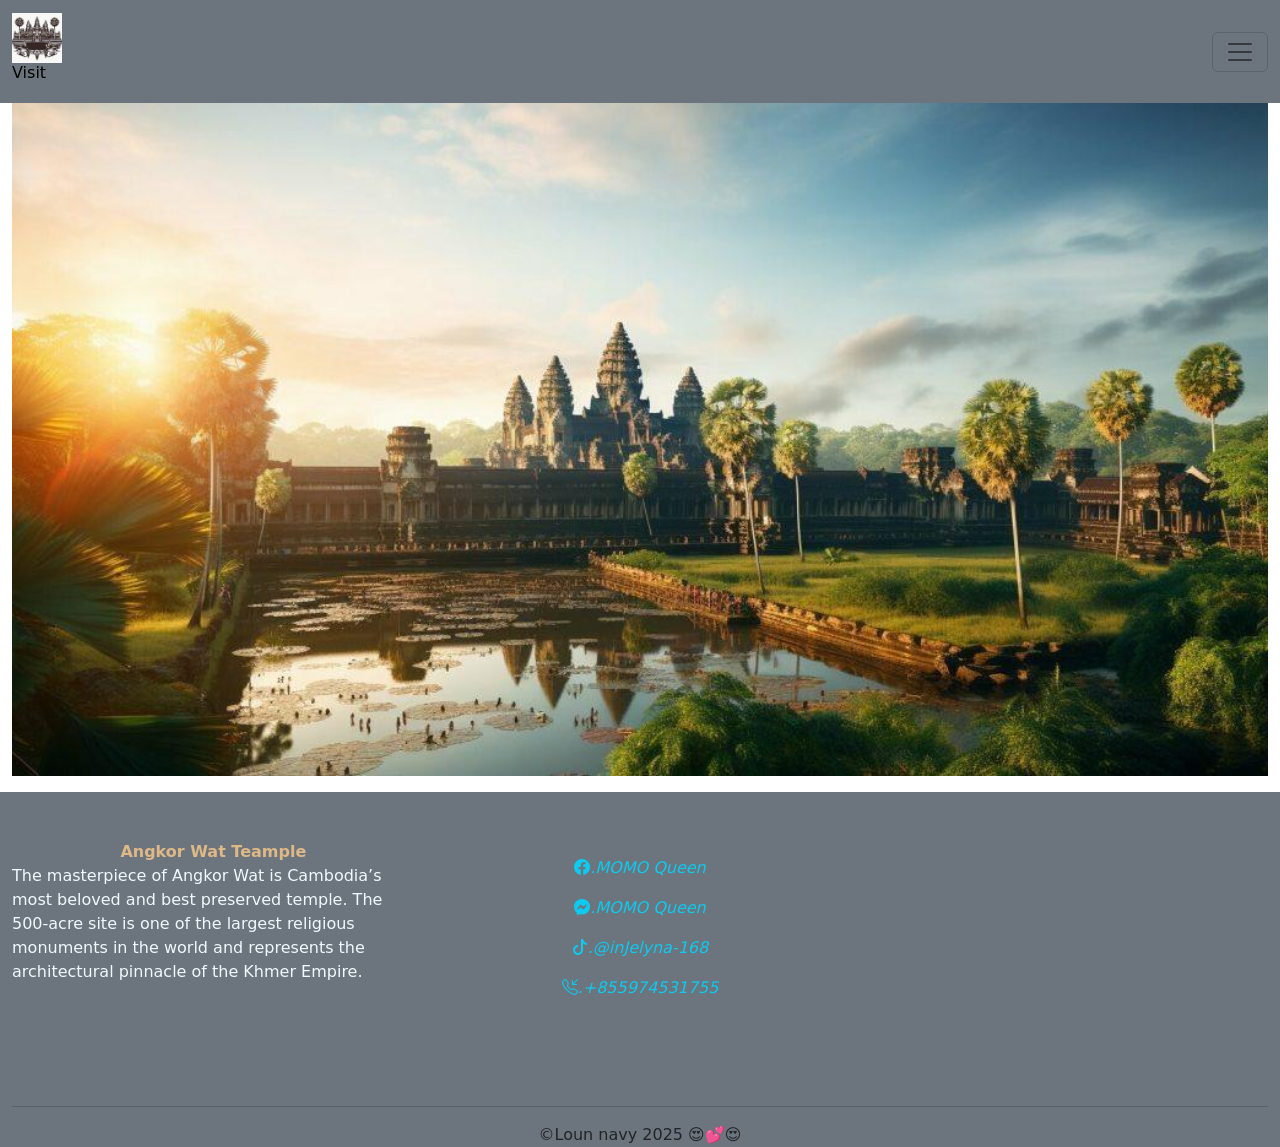
<file: index.html>
<!DOCTYPE html>
<html lang="en">

<head>
  <meta charset="UTF-8">
  <meta name="viewport" content="width=device-width, initial-scale=1.0">
  <title>Projects BOOTSTRAP </title>
  <link href="https://cdn.jsdelivr.net/npm/bootstrap@5.3.3/dist/css/bootstrap.min.css" rel="stylesheet"
    integrity="sha384-QWTKZyjpPEjISv5WaRU9OFeRpok6YctnYmDr5pNlyT2bRjXh0JMhjY6hW+ALEwIH" crossorigin="anonymous">
  <link rel="stylesheet" href="https://cdn.jsdelivr.net/npm/bootstrap-icons@1.11.3/font/bootstrap-icons.min.css">
  <link rel="stylesheet" href="css/style.css">
</head>

<body>
  <nav class="navbar bg-secondary fixed-top">
    <div class="container-fluid">
      <a class="navbar-brand" href="https://www.angkorenterprise.gov.kh/temple/65/angkor-wat">

        <img src="/ass/logo1.jpg" width="50px" height="50px" alt="">
        <h6>Visit <span class="changecontent"></span></h6>
        </a>
      <button class="navbar-toggler" type="button" data-bs-toggle="offcanvas" data-bs-target="#offcanvasNavbar"
        aria-controls="offcanvasNavbar" aria-label="Toggle navigation">
        <span class="navbar-toggler-icon"></span>
      </button>
      <div class="offcanvas offcanvas-end" tabindex="-1" id="offcanvasNavbar" aria-labelledby="offcanvasNavbarLabel">
        <div class="offcanvas-header">
          <h5 class="offcanvas-title" id="offcanvasNavbarLabel">Offcanvas</h5>
          <button type="button" class="btn-close" data-bs-dismiss="offcanvas" aria-label="Close"></button>
        </div>
        <div class="offcanvas-body">
          <ul class="navbar-nav justify-content-end flex-grow-1 pe-3">
            <li class="nav-item">
              <a class="nav-link active" aria-current="page" href="/index.html">Home</a>
            </li>
            <li class="nav-item">
              <a class="nav-link" href="/Angkor.html">Angkor</a>
            </li>
            <li class="nav-item dropdown">
              <a class="nav-link dropdown-toggle" href="#" role="button" data-bs-toggle="dropdown"
                aria-expanded="false">
                Dropdown
              </a>
              <ul class="dropdown-menu">
                <li><a class="dropdown-item" href="/sevice.html">sevice</a></li>
                <li><a class="dropdown-item" href="/regester.html">regester</a></li>
                <li>
                  <hr class="dropdown-divider">
                </li>
                <li><a class="dropdown-item" href="#">Something else here</a></li>
              </ul>
            </li>
          </ul>
          <!-- <form class="d-flex mt-3" role="search">
                <input class="form-control me-2" type="search" placeholder="Search" aria-label="Search">
                <button class="btn btn-outline-success" type="submit">Search</button>
              </form> -->
        </div>
      </div>
    </div>
  </nav>
  <div class="container-fluid mt-3">
    <h1>Visit <span class="changecontent"></span></h1>
    <img src="/ass/f.jpg" width="100%" height="100%" alt="">
  </div>

  <div class="container-fluid bg-secondary mt-3">
    <div class="row">
      <div class="col-4 text-center mt-5">
        <b style="color: burlywood;">Angkor Wat Teample</b>
        <p class="text-start" style="color: aliceblue;">The masterpiece of Angkor Wat is Cambodia’s most beloved
          and best preserved temple. The 500-acre site is one of the largest religious monuments in the world
          and represents the architectural pinnacle of the Khmer Empire.
        </p>
      </div>
      <div class="col-4 mt-5 text-center">
        <div class="mt-3 text-info">
          <i class="bi bi-facebook">.MOMO Queen</i>
        </div>
        <div class="mt-3 text-info">
          <i class="bi bi-messenger">.MOMO Queen</i>
        </div>
        <div class="mt-3 text-info">
          <i class="bi bi-tiktok">.@inJelyna-168</i>
        </div>
        <div class="mt-3 text-info">
          <i class="bi bi-telephone-inbound">.+855974531755</i>
        </div>
      </div>
      <div class="col-4 mt-5  text-end">

        <div class="map">
          <iframe
            src="https://www.google.com/maps/embed?pb=!1m18!1m12!1m3!1d18461.181096103453!2d103.85422286552813!3d13.413240008403719!2m3!1f0!2f0!3f0!3m2!1i1024!2i768!4f13.1!3m3!1m2!1s0x3110168aea9a272d%3A0x3eaba81157b0418d!2sAngkor%20Wat!5e0!3m2!1sen!2sus!4v1738397824698!5m2!1sen!2sus"
             style="border:0;" allowfullscreen="" loading="lazy"
            referrerpolicy="no-referrer-when-downgrade"></iframe>

          </iframe>

        </div>
      </div>

    </div>
    <hr>
    <div class="col-12 text-center">
        &#169;Loun navy 2025 😍💕😍
    </div>
    
  </div>
















  <script src="https://cdn.jsdelivr.net/npm/bootstrap@5.3.3/dist/js/bootstrap.bundle.min.js"
    integrity="sha384-YvpcrYf0tY3lHB60NNkmXc5s9fDVZLESaAA55NDzOxhy9GkcIdslK1eN7N6jIeHz"
    crossorigin="anonymous"></script>
</body>

</html>
</file>
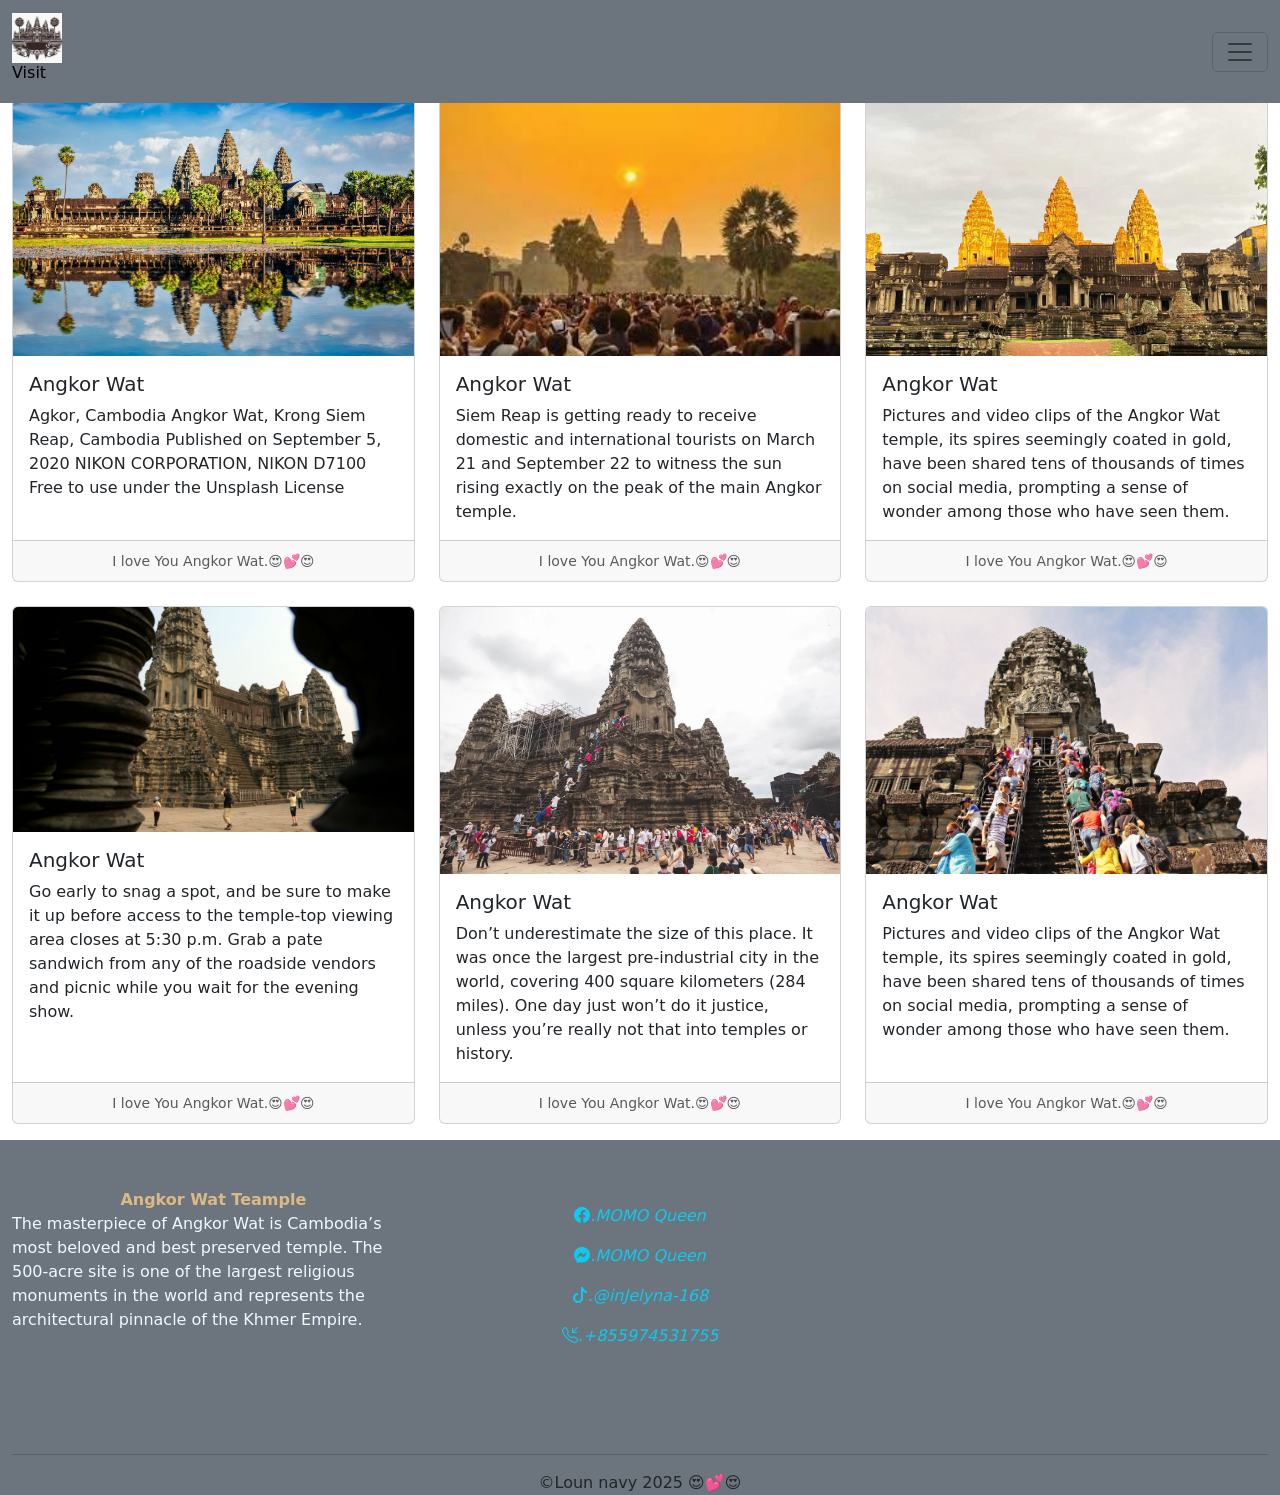
<file: Angkor.html>
<!DOCTYPE html>
<html lang="en">

<head>
  <meta charset="UTF-8">
  <meta name="viewport" content="width=device-width, initial-scale=1.0">
  <title>Projects BOOTSTRAP </title>
  <link href="https://cdn.jsdelivr.net/npm/bootstrap@5.3.3/dist/css/bootstrap.min.css" rel="stylesheet"
    integrity="sha384-QWTKZyjpPEjISv5WaRU9OFeRpok6YctnYmDr5pNlyT2bRjXh0JMhjY6hW+ALEwIH" crossorigin="anonymous">
  <link rel="stylesheet" href="https://cdn.jsdelivr.net/npm/bootstrap-icons@1.11.3/font/bootstrap-icons.min.css">
  <link rel="stylesheet" href="/css/style.css">
</head>

<body>

  <nav class="navbar bg-secondary fixed-top">
    <div class="container-fluid">
      <a class="navbar-brand" href="https://www.angkorenterprise.gov.kh/temple/65/angkor-wat">

        <img src="/ass/logo1.jpg" width="50px" height="50px" alt="">
        <h6>Visit <span class="changecontent"></span></h6>
      </a>
      <button class="navbar-toggler" type="button" data-bs-toggle="offcanvas" data-bs-target="#offcanvasNavbar"
        aria-controls="offcanvasNavbar" aria-label="Toggle navigation">
        <span class="navbar-toggler-icon"></span>
      </button>
      <div class="offcanvas offcanvas-end" tabindex="-1" id="offcanvasNavbar" aria-labelledby="offcanvasNavbarLabel">
        <div class="offcanvas-header">
          <h5 class="offcanvas-title" id="offcanvasNavbarLabel">Offcanvas</h5>
          <button type="button" class="btn-close" data-bs-dismiss="offcanvas" aria-label="Close"></button>
        </div>
        <div class="offcanvas-body">
          <ul class="navbar-nav justify-content-end flex-grow-1 pe-3">
            <li class="nav-item">
              <a class="nav-link active" aria-current="page" href="/index.html">Home</a>
            </li>
            <li class="nav-item">
              <a class="nav-link" href="/Angkor.html">Angkor</a>
            </li>
            <li class="nav-item dropdown">
              <a class="nav-link dropdown-toggle" href="#" role="button" data-bs-toggle="dropdown"
                aria-expanded="false">
                Dropdown
              </a>
              <ul class="dropdown-menu">
                <li><a class="dropdown-item" href="/sevice.html">sevice</a></li>
                <li><a class="dropdown-item" href="/regester.html">regester</a></li>
                <li>
                  <hr class="dropdown-divider">
                </li>
                <li><a class="dropdown-item" href="#">Something else here</a></li>
              </ul>
            </li>
          </ul>
          <!-- <form class="d-flex mt-3" role="search">
            <input class="form-control me-2" type="search" placeholder="Search" aria-label="Search">
            <button class="btn btn-outline-success" type="submit">Search</button>
          </form> -->
        </div>
      </div>
    </div>
  </nav>
  <div class=" container-fluid pt-5 ">
    <div class="row row-cols-1 row-cols-md-3 g-4 mt-3">
      <div class=" col-4">
        <div class="card h-100">
          <img src="/ass/1.jpg" class="card-img-top" alt="...">
          <div class="card-body">
            <h5 class="card-title">Angkor Wat</h5>
            <p class="card-text">Agkor, Cambodia

              Angkor Wat, Krong Siem Reap, Cambodia
              Published on September 5, 2020
              NIKON CORPORATION, NIKON D7100
              Free to use under the Unsplash License</p>
          </div>
          <div class="card-footer text-center">
            <small class="text-body-secondary">I love You Angkor Wat.😍💕😍</small>
          </div>
        </div>
      </div>
      <div class="col-4">
        <div class="card h-100">
          <img src="/ass/3.jpg" class="card-img-top" alt="...">
          <div class="card-body">
            <h5 class="card-title">Angkor Wat</h5>
            <p class="card-text">Siem Reap is getting ready to receive domestic and international tourists on March 21
              and
              September 22 to witness the sun rising exactly on the peak of the main Angkor temple.</p>
          </div>
          <div class="card-footer text-center">
            <small class="text-body-secondary">I love You Angkor Wat.😍💕😍</small>
          </div>
        </div>
      </div>
      <div class="col-4">
        <div class="card h-100">
          <img src="/ass/2.jpg" class="card-img-top" alt="...">
          <div class="card-body">
            <h5 class="card-title">Angkor Wat</h5>
            <p class="card-text">Pictures and video clips of the Angkor Wat temple, its spires seemingly coated in gold,
              have been shared tens of thousands of times on social media, prompting a sense of wonder among those who
              have seen them.</p>
          </div>
          <div class="card-footer text-center">
            <small class="text-body-secondary">I love You Angkor Wat.😍💕😍</small>
          </div>
        </div>
      </div>
      <div class="col-4">
        <div class="card h-100">
          <img src="/ass/8.jpg" class="card-img-top" alt="...">
          <div class="card-body">
            <h5 class="card-title">Angkor Wat</h5>
            <p class="card-text">Go early to snag a spot, and be sure to make it up before access to the temple-top
              viewing area closes at 5:30 p.m.
              Grab a pate sandwich from any of the roadside vendors and picnic while you wait for the evening show.</p>
          </div>
          <div class="card-footer text-center">
            <small class="text-body-secondary">I love You Angkor Wat.😍💕😍</small>
          </div>
        </div>
      </div>
      <div class="col-4">
        <div class="card h-100">
          <img src="/ass/6.webp" class="card-img-top" alt="...">
          <div class="card-body">
            <h5 class="card-title">Angkor Wat</h5>
            <p class="card-text">Don’t underestimate the size of this place. It was once the largest pre-industrial city
              in the world, covering 400 square kilometers (284 miles).
              One day just won’t do it justice, unless you’re really not that into temples or history.</p>
          </div>
          <div class="card-footer text-center">
            <small class="text-body-secondary">I love You Angkor Wat.😍💕😍</small>
          </div>
        </div>
      </div>
      <div class="col-4">
        <div class="card h-100">
          <img src="/ass/5.jpg" class="card-img-top" alt="...">
          <div class="card-body">
            <h5 class="card-title">Angkor Wat</h5>
            <p class="card-text">Pictures and video clips of the Angkor Wat temple, its spires seemingly coated in gold,
              have been shared tens of thousands of times on social media, prompting a sense of wonder among those who
              have seen them.</p>
          </div>
          <div class="card-footer text-center">
            <small class="text-body-secondary">I love You Angkor Wat.😍💕😍</small>
          </div>
        </div>
      </div>
    </div>
  </div>
  <div class="container-fluid bg-secondary mt-3">
    <div class="row">
      <div class="col-4 text-center mt-5 ">
        <b style="color: burlywood;">Angkor Wat Teample</b>
        <p class="text-start" style="color: aliceblue;">The masterpiece of Angkor Wat is Cambodia’s most beloved
          and best preserved temple. The 500-acre site is one of the largest religious monuments in the world
          and represents the architectural pinnacle of the Khmer Empire.
        </p>
      </div>
      <div class="col-4 mt-5 text-center  ">
        <div class="mt-3 text-info">
          <i class="bi bi-facebook">.MOMO Queen</i>
        </div>
        <div class="mt-3 text-info">
          <i class="bi bi-messenger">.MOMO Queen</i>
        </div>
        <div class="mt-3 text-info">
          <i class="bi bi-tiktok">.@inJelyna-168</i>
        </div>
        <div class="mt-3 text-info">
          <i class="bi bi-telephone-inbound">.+855974531755</i>
        </div>
      </div>
      <div class="col-4 mt-5 d-flex text-end">
        <div class="map">
          <iframe
            src="https://www.google.com/maps/embed?pb=!1m18!1m12!1m3!1d18461.181096103453!2d103.85422286552813!3d13.413240008403719!2m3!1f0!2f0!3f0!3m2!1i1024!2i768!4f13.1!3m3!1m2!1s0x3110168aea9a272d%3A0x3eaba81157b0418d!2sAngkor%20Wat!5e0!3m2!1sen!2sus!4v1738397824698!5m2!1sen!2sus"
             style="border:0;" allowfullscreen="" loading="lazy"
            referrerpolicy="no-referrer-when-downgrade"></iframe>

          </iframe>

        </div>
      </div>

    </div>
    <hr>
    <div class="col-12 text-center">
      &#169;Loun navy 2025 😍💕😍
    </div>
  </div>


  <script src="https://cdn.jsdelivr.net/npm/bootstrap@5.3.3/dist/js/bootstrap.bundle.min.js"
    integrity="sha384-YvpcrYf0tY3lHB60NNkmXc5s9fDVZLESaAA55NDzOxhy9GkcIdslK1eN7N6jIeHz"
    crossorigin="anonymous"></script>
</body>

</html>
</file>
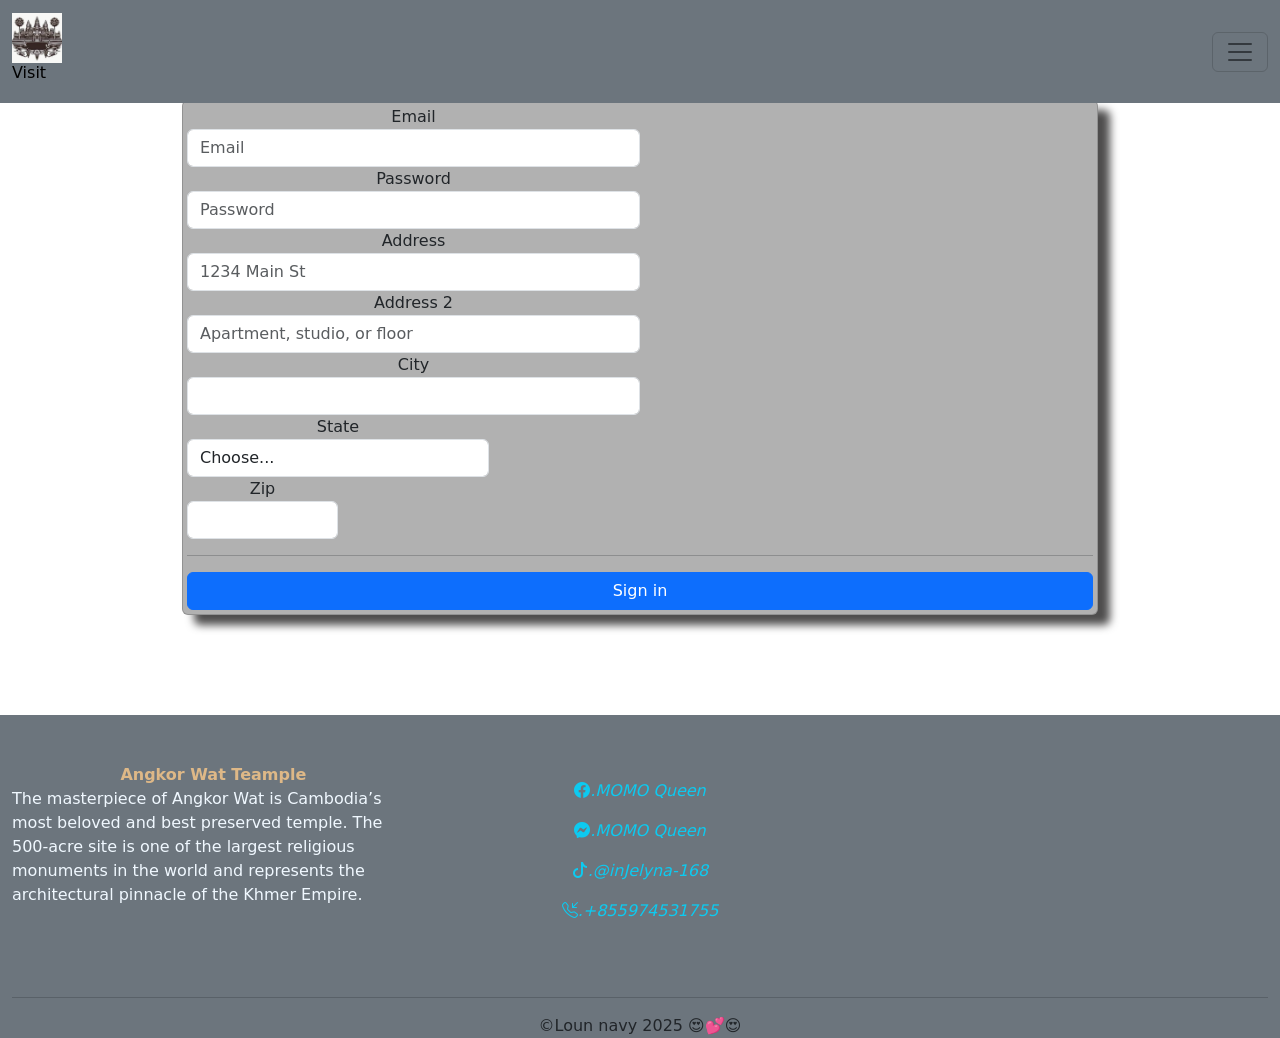
<file: regester.html>
<!DOCTYPE html>
<html lang="en">

<head>
    <meta charset="UTF-8">
    <meta name="viewport" content="width=device-width, initial-scale=1.0">
    <title>Projects BOOTSTRAP </title>
    <link href="https://cdn.jsdelivr.net/npm/bootstrap@5.3.3/dist/css/bootstrap.min.css" rel="stylesheet"
        integrity="sha384-QWTKZyjpPEjISv5WaRU9OFeRpok6YctnYmDr5pNlyT2bRjXh0JMhjY6hW+ALEwIH" crossorigin="anonymous">
    <link rel="stylesheet" href="https://cdn.jsdelivr.net/npm/bootstrap-icons@1.11.3/font/bootstrap-icons.min.css">
    <link rel="stylesheet" href="/css/style.css">
    <style>
        .card {
            justify-content: center;
            padding: 4px;
            margin: 100px;
            background-color: rgb(177, 177, 177);
            /* background-image: url(/ass/2.jpg); */
            box-shadow: 12px 10px 8px rgb(78, 77, 77);
        }
    </style>
</head>

<body>
    <nav class="navbar bg-secondary fixed-top ">
        <div class="container-fluid">
            <a class="navbar-brand" href="https://www.angkorenterprise.gov.kh/temple/65/angkor-wat">
                <img src="/ass/logo1.jpg" width="50px" height="50px" alt="">
                <h6>Visit <span class="changecontent"></span></h6>
                </a>
            <button class="navbar-toggler" type="button" data-bs-toggle="offcanvas" data-bs-target="#offcanvasNavbar"
                aria-controls="offcanvasNavbar" aria-label="Toggle navigation">
                <span class="navbar-toggler-icon"></span>
            </button>
            <div class="offcanvas offcanvas-end" tabindex="-1" id="offcanvasNavbar"
                aria-labelledby="offcanvasNavbarLabel">
                <div class="offcanvas-header">
                    <h5 class="offcanvas-title" id="offcanvasNavbarLabel">Offcanvas</h5>
                    <button type="button" class="btn-close" data-bs-dismiss="offcanvas" aria-label="Close"></button>
                </div>
                <div class="offcanvas-body">
                    <ul class="navbar-nav justify-content-end flex-grow-1 pe-3">
                        <li class="nav-item">
                            <a class="nav-link active" aria-current="page" href="/index.html">Home</a>
                        </li>
                        <li class="nav-item">
                            <a class="nav-link" href="/Angkor.html">Angkor</a>
                        </li>
                        <li class="nav-item dropdown">
                            <a class="nav-link dropdown-toggle" href="#" role="button" data-bs-toggle="dropdown"
                                aria-expanded="false">
                                Dropdown
                            </a>
                            <ul class="dropdown-menu">
                                <li><a class="dropdown-item" href="/sevice.html">sevice</a></li>
                                <li><a class="dropdown-item" href="/regester.html">regester</a></li>
                                <li>
                                    <hr class="dropdown-divider">
                                </li>
                                <li><a class="dropdown-item" href="#">Something else here</a></li>
                            </ul>
                        </li>
                    </ul>
                    <!-- <form class="d-flex mt-3" role="search">
                <input class="form-control me-2" type="search" placeholder="Search" aria-label="Search">
                <button class="btn btn-outline-success" type="submit">Search</button>
              </form> -->
                </div>
            </div>
        </div>
    </nav>
    <div class="container mt-5">
        <form>
            <div class="card text-center">
                <div class="form-row ">
                    <div class="form-group col-md-6">
                        <label for="inputEmail4">Email</label>
                        <input type="email" class="form-control" id="inputEmail4" placeholder="Email">
                    </div>
                    <div class="form-group col-md-6">
                        <label for="inputPassword4">Password</label>
                        <input type="password" class="form-control" id="inputPassword4" placeholder="Password">
                    </div>
                </div>
                <div class="form-group col-6">
                    <label for="inputAddress">Address</label>
                    <input type="text" class="form-control" id="inputAddress" placeholder="1234 Main St">
                </div>
                <div class="form-group col-6">
                    <label for="inputAddress2">Address 2</label>
                    <input type="text" class="form-control" id="inputAddress2"
                        placeholder="Apartment, studio, or floor">
                </div>
                <div class="form-row">
                    <div class="form-group col-md-6">
                        <label for="inputCity">City</label>
                        <input type="text" class="form-control" id="inputCity">
                    </div>
                    <div class="form-group col-md-4">
                        <label for="inputState">State</label>
                        <select id="inputState" class="form-control">
                            <option selected>Choose...</option>
                            <option>...</option>
                        </select>
                    </div>
                    <div class="form-group col-md-2">
                        <label for="inputZip">Zip</label>
                        <input type="text" class="form-control" id="inputZip">
                    </div>
                </div>
                <!-- <div class="form-group">
                    <div class="form-check">
                        <input class="form-check-input" type="checkbox" id="gridCheck">
                        <label class="form-check-label" for="gridCheck">
                            Check me out
                        </label>
                    </div>
                </div> -->
                <hr>
                <button type="submit" class="btn btn-primary">Sign in</button>
            </div>
        </form>
    </div>
    <div class="container-fluid bg-secondary mt-3">
        <div class="row">
            <div class="col-4 text-center mt-5">
                <b style="color: burlywood;">Angkor Wat Teample</b>
                <p class="text-start" style="color: aliceblue;">The masterpiece of Angkor Wat is Cambodia’s most beloved
                    and best preserved temple. The 500-acre site is one of the largest religious monuments in the world
                    and represents the architectural pinnacle of the Khmer Empire.
                </p>
            </div>
            <div class="col-4 mt-5 text-center">
                <div class="mt-3 text-info">
                    <i class="bi bi-facebook">.MOMO Queen</i>
                </div>
                <div class="mt-3 text-info">
                    <i class="bi bi-messenger">.MOMO Queen</i>
                </div>
                <div class="mt-3 text-info">
                    <i class="bi bi-tiktok">.@inJelyna-168</i>
                </div>
                <div class="mt-3 text-info">
                    <i class="bi bi-telephone-inbound">.+855974531755</i>
                </div>
            </div>
            <div class="col-4 mt-3  text-end">
                <div class="map">
                    <iframe
                        src="https://www.google.com/maps/embed?pb=!1m18!1m12!1m3!1d18461.181096103453!2d103.85422286552813!3d13.413240008403719!2m3!1f0!2f0!3f0!3m2!1i1024!2i768!4f13.1!3m3!1m2!1s0x3110168aea9a272d%3A0x3eaba81157b0418d!2sAngkor%20Wat!5e0!3m2!1sen!2sus!4v1738397824698!5m2!1sen!2sus"
                         style="border:0;" allowfullscreen="" loading="lazy"
                        referrerpolicy="no-referrer-when-downgrade"></iframe>
                    </iframe>
                </div>
            </div>

        </div>
        <hr>
        <div class="col-12 text-center">
            &#169;Loun navy 2025 😍💕😍
        </div>
    </div>







    <script src="https://cdn.jsdelivr.net/npm/bootstrap@5.3.3/dist/js/bootstrap.bundle.min.js"
        integrity="sha384-YvpcrYf0tY3lHB60NNkmXc5s9fDVZLESaAA55NDzOxhy9GkcIdslK1eN7N6jIeHz"
        crossorigin="anonymous"></script>
</body>

</html>
</file>
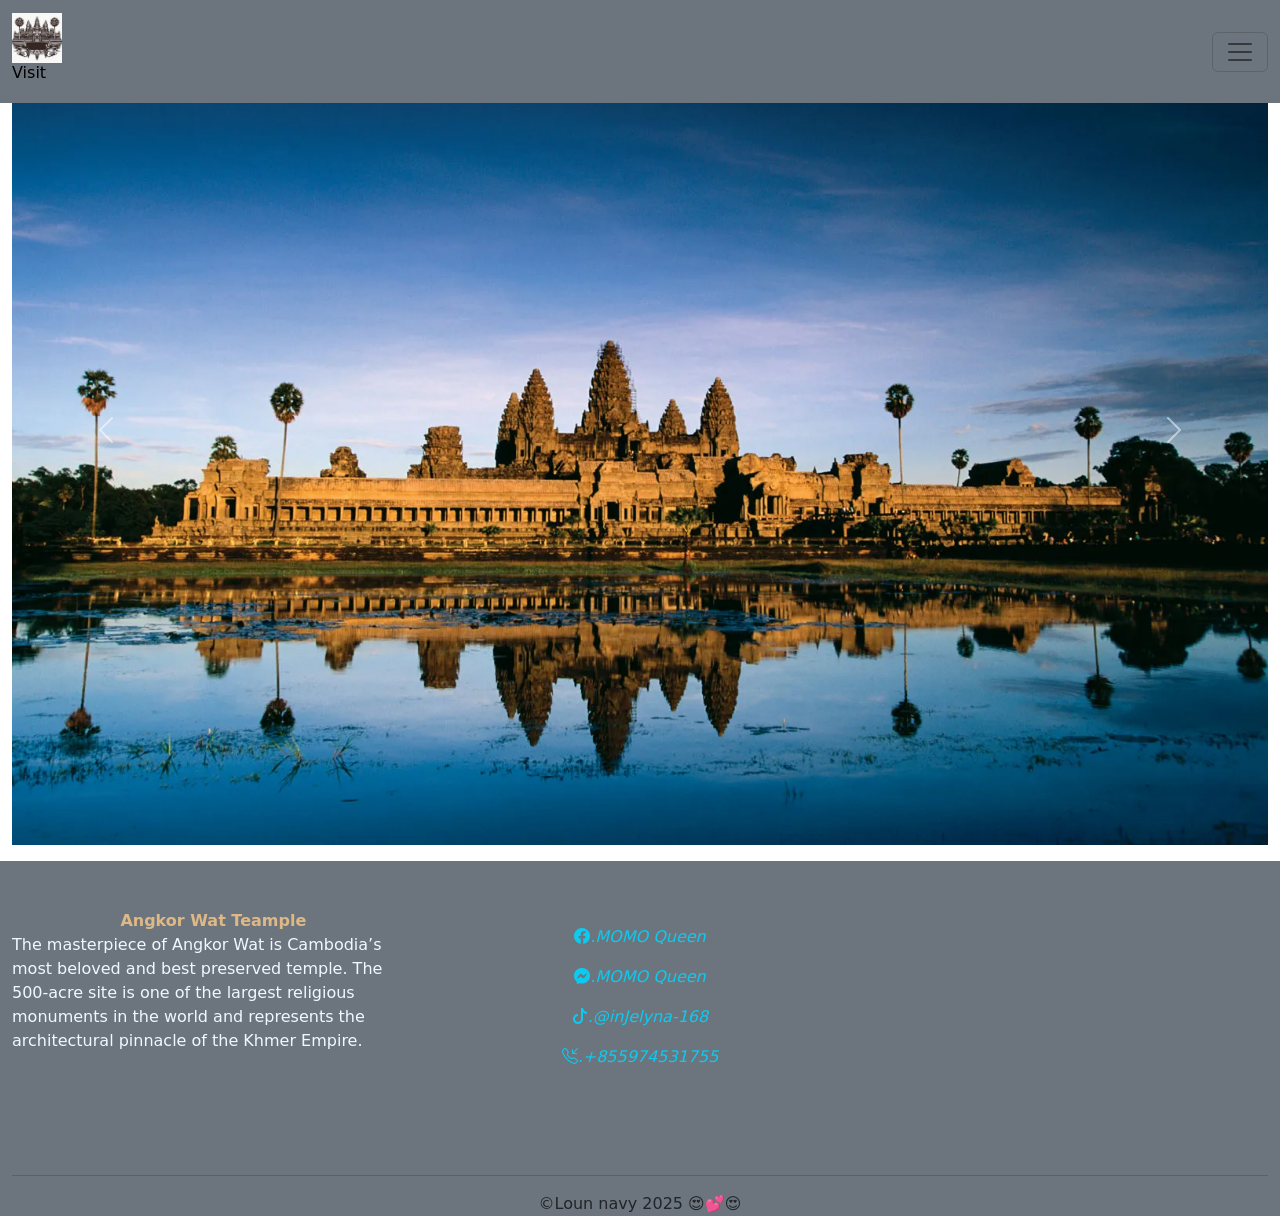
<file: sevice.html>
<!DOCTYPE html>
<html lang="en">

<head>
    <meta charset="UTF-8">
    <meta name="viewport" content="width=device-width, initial-scale=1.0">
    <title>Projects BOOTSTRAP </title>
    <link href="https://cdn.jsdelivr.net/npm/bootstrap@5.3.3/dist/css/bootstrap.min.css" rel="stylesheet"
        integrity="sha384-QWTKZyjpPEjISv5WaRU9OFeRpok6YctnYmDr5pNlyT2bRjXh0JMhjY6hW+ALEwIH" crossorigin="anonymous">
    <link rel="stylesheet" href="https://cdn.jsdelivr.net/npm/bootstrap-icons@1.11.3/font/bootstrap-icons.min.css">
    <link rel="stylesheet" href="/css/style.css">
</head>

<body>
    <nav class="navbar bg-secondary fixed-top">
        <div class="container-fluid">
            <a class="navbar-brand" href="https://www.angkorenterprise.gov.kh/temple/65/angkor-wat">
                <img src="/ass/logo1.jpg" width="50px" height="50px" alt="">
                <h6>Visit <span class="changecontent"></span></h6>
                </a>
            <button class="navbar-toggler" type="button" data-bs-toggle="offcanvas" data-bs-target="#offcanvasNavbar"
                aria-controls="offcanvasNavbar" aria-label="Toggle navigation">
                <span class="navbar-toggler-icon"></span>
            </button>
            <div class="offcanvas offcanvas-end" tabindex="-1" id="offcanvasNavbar"
                aria-labelledby="offcanvasNavbarLabel">
                <div class="offcanvas-header">
                    <h5 class="offcanvas-title" id="offcanvasNavbarLabel">Offcanvas</h5>
                    <button type="button" class="btn-close" data-bs-dismiss="offcanvas" aria-label="Close"></button>
                </div>
                <div class="offcanvas-body">
                    <ul class="navbar-nav justify-content-end flex-grow-1 pe-3">
                        <li class="nav-item">
                            <a class="nav-link active" aria-current="page" href="/index.html">Home</a>
                        </li>
                        <li class="nav-item">
                            <a class="nav-link" href="/Angkor.html">Angkor</a>
                        </li>
                        <li class="nav-item dropdown">
                            <a class="nav-link dropdown-toggle" href="#" role="button" data-bs-toggle="dropdown"
                                aria-expanded="false">
                                Dropdown
                            </a>
                            <ul class="dropdown-menu">
                                <li><a class="dropdown-item" href="/sevice.html">sevice</a></li>
                                <li><a class="dropdown-item" href="/regester.html">regester</a></li>
                                <li>
                                    <hr class="dropdown-divider">
                                </li>
                                <li><a class="dropdown-item" href="#">Something else here</a></li>
                            </ul>
                        </li>
                    </ul>
                    <!-- <form class="d-flex mt-3" role="search">
                <input class="form-control me-2" type="search" placeholder="Search" aria-label="Search">
                <button class="btn btn-outline-success" type="submit">Search</button>
              </form> -->
                </div>
            </div>
        </div>
    </nav>
    <div class="container-fluid">
        <div id="carouselExampleInterval" class="carousel slide" data-bs-ride="carousel">
            <div class="carousel-inner mt-3">
                <div class="carousel-item active" data-bs-interval="10000">
                    <img src="/ass/fi.webp" class="d-block w-100" alt="...">
                </div>
                <div class="carousel-item" data-bs-interval="2000">
                    <img src="/ass/in.jpg" class="d-block w-100" alt="...">
                </div>
                <div class="carousel-item">
                    <img src="/ass/in2.jpg" class="d-block w-100" alt="...">
                </div>
                <div class="carousel-item">
                    <img src="/ass/in1.jpg" class="d-block w-100" alt="...">
                </div>
                <div class="carousel-item">
                    <img src="/ass/in3.jpg" class="d-block w-100" alt="...">
                </div>
                <div class="carousel-item">
                    <img src="/ass/in4.jpg" class="d-block w-100" alt="...">
                </div>
                <div class="carousel-item">
                    <img src="/ass/in5.jpg" class="d-block w-100" alt="...">
                </div>
                <div class="carousel-item">
                    <img src="/ass/in6.jpg" class="d-block w-100" alt="...">
                </div>
                <div class="carousel-item">
                    <img src="/ass/in7.jpg" class="d-block w-100" alt="...">
                </div>
                <div class="carousel-item">
                    <img src="/ass/in8.jpg" class="d-block w-100" alt="...">
                </div>
                <div class="carousel-item">
                    <img src="/ass/in9.jpg" class="d-block w-100" alt="...">
                </div>
                <div class="carousel-item">
                    <img src="/ass/in10.jpg" class="d-block w-100" alt="...">
                </div>
            </div>
            <button class="carousel-control-prev" type="button" data-bs-target="#carouselExampleInterval"
                data-bs-slide="prev">
                <span class="carousel-control-prev-icon" aria-hidden="true"></span>
                <span class="visually-hidden">Previous</span>
            </button>
            <button class="carousel-control-next" type="button" data-bs-target="#carouselExampleInterval"
                data-bs-slide="next">
                <span class="carousel-control-next-icon" aria-hidden="true"></span>
                <span class="visually-hidden">Next</span>
            </button>
        </div>
    </div>
    <div class="container-fluid bg-secondary mt-3">
        <div class="row">
            <div class="col-4 text-center mt-5">
                <b style="color: burlywood;">Angkor Wat Teample</b>
                <p class="text-start" style="color: aliceblue;">The masterpiece of Angkor Wat is Cambodia’s most beloved
                    and best preserved temple. The 500-acre site is one of the largest religious monuments in the world
                    and represents the architectural pinnacle of the Khmer Empire.
                </p>
            </div>
            <div class="col-4 mt-5 text-center mt-5">
                <div class="mt-3 text-info">
                    <i class="bi bi-facebook">.MOMO Queen</i>
                </div>
                <div class="mt-3 text-info">
                    <i class="bi bi-messenger">.MOMO Queen</i>
                </div>
                <div class="mt-3 text-info">
                    <i class="bi bi-tiktok">.@inJelyna-168</i>
                </div>
                <div class="mt-3 text-info">
                    <i class="bi bi-telephone-inbound">.+855974531755</i>
                </div>
            </div>
            <div class="col-4 mt-5 d-flex ">
                <div class="map">
                    <iframe
                        src="https://www.google.com/maps/embed?pb=!1m18!1m12!1m3!1d18461.181096103453!2d103.85422286552813!3d13.413240008403719!2m3!1f0!2f0!3f0!3m2!1i1024!2i768!4f13.1!3m3!1m2!1s0x3110168aea9a272d%3A0x3eaba81157b0418d!2sAngkor%20Wat!5e0!3m2!1sen!2sus!4v1738397824698!5m2!1sen!2sus"
                         style="border:0;" allowfullscreen="" loading="lazy"
                        referrerpolicy="no-referrer-when-downgrade"></iframe>

                    </iframe>

                </div>
            </div>

        </div>
        <hr>
        <div class="col-12 text-center">
            &#169;Loun navy 2025 😍💕😍
        </div>
    </div>

    <script src="https://cdn.jsdelivr.net/npm/bootstrap@5.3.3/dist/js/bootstrap.bundle.min.js"
        integrity="sha384-YvpcrYf0tY3lHB60NNkmXc5s9fDVZLESaAA55NDzOxhy9GkcIdslK1eN7N6jIeHz"
        crossorigin="anonymous"></script>
</body>

</html>
</file>
<file: css/style.css>
.changecontent::after{
    content: ' ';
    color: #ffa500;
    text-shadow: 0px 1px 1px black;
    animation: changetext 10s infinite linear;
}
@keyframes changetext{
    0%{content: "Cambodia";}
    10%{content: "Angkor wet";}
    20%{content: "Ta prom temple";}
    30%{content: "Angkor Thom Temple";}
    40%{content: "Bak Kheng Temple";}
    50%{content: "Boeung Mealea";}
    60%{content: "Brown";}
    70%{content: " Khmer Noodles";}
    80%{content: "Banteay Srei Temple";}
    90%{content: "Bakong Temple";}
    100%{content: "Phnom Kulen";}
} 

.navbar {
    font-weight: bold;
    display:flex;
}
@media screen and (max-width:330px){
    #logo{
        font-size: 15px;
    }
}
.container-fluid{
    font-size: medium;
}
.map{
    width: 500px;
    height: 250px;
    display: flex;
    

}
@media screen and (max-width:330px){
    .map {
        font-size: 15px;
    }
}
</file>
